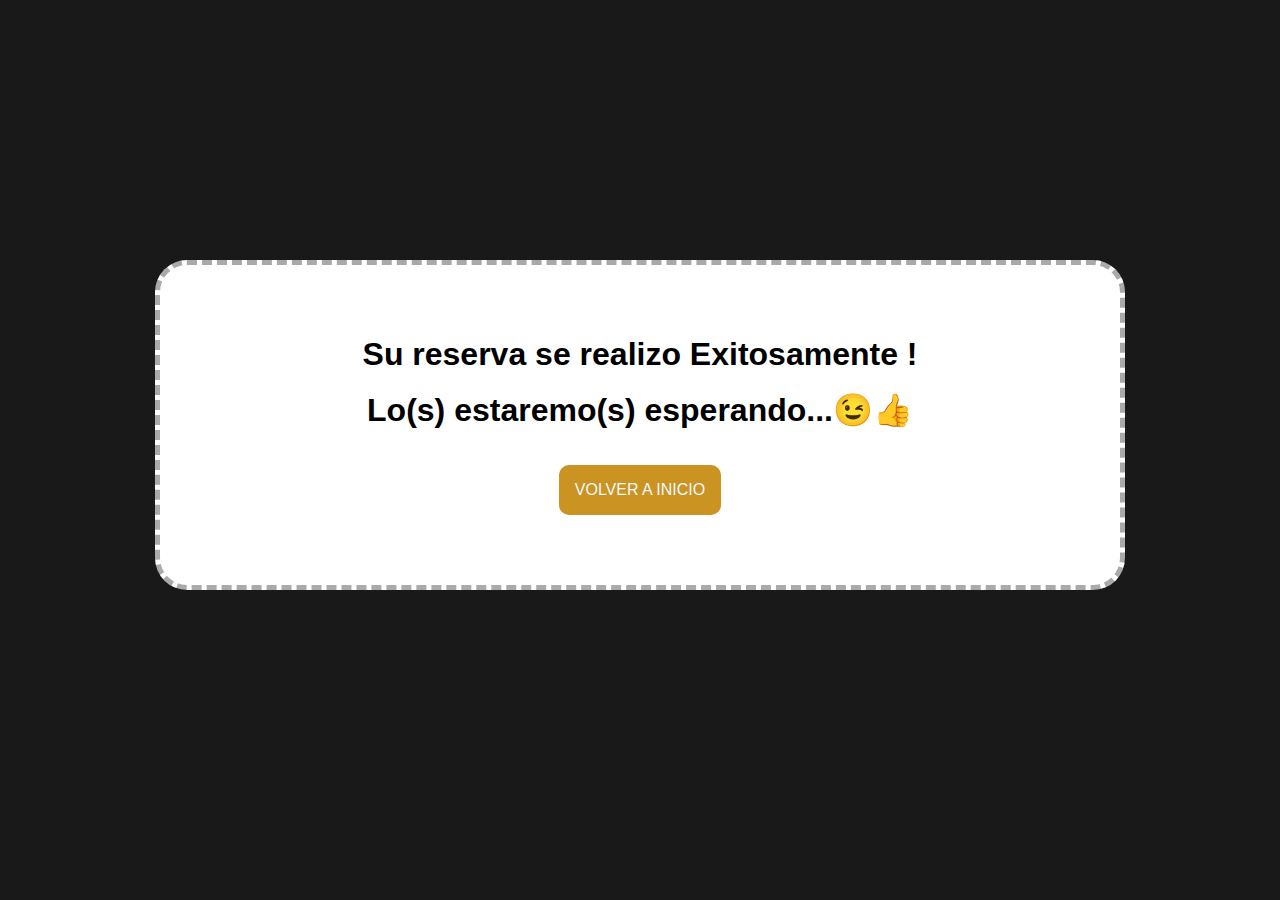
<file: reserva.html>
<!DOCTYPE html>
<html lang="en">
  <head>
    <meta charset="UTF-8" />
    <meta name="viewport" content="width=device-width, initial-scale=1.0" />
    <title>Document</title>
    <style>
      html {
        box-sizing: inherit;
        scroll-behavior: smooth;
        background-color: #191919;
      }
      body {
        display: flex;
        flex-flow: column wrap;
        justify-content: center;
        align-items: center;
      }
      .reserva {
        display: flex;
        flex-flow: column wrap;
        justify-content: center;
        align-items: center;
        font-family: "Raleway", sans-serif;
        background-color: #fff;
        border: thick dashed #0005;
        border-radius: 2em;
        height: 20em;
        width: 60em;
      }
      h2 {
        font-size: 2em;
        margin: 0;
      }
      .return {
        text-decoration: none;
        padding: 1em;
        border-radius: 10px;
        border: none;
        background-color: #cb9321;
        color: aliceblue;
      }
    </style>
  </head>
  <body>
    <br /><br /><br /><br /><br /><br /><br /><br /><br /><br /><br /><br /><br /><br />
    <article class="reserva">
      <h2>Su reserva se realizo Exitosamente !</h2>
      <br />
      <h2>Lo(s) estaremo(s) esperando...😉👍</h2>
      <br /><br />
      <a class="return" href="index.html">VOLVER A INICIO</a>
    </article>
  </body>
</html>
</file>
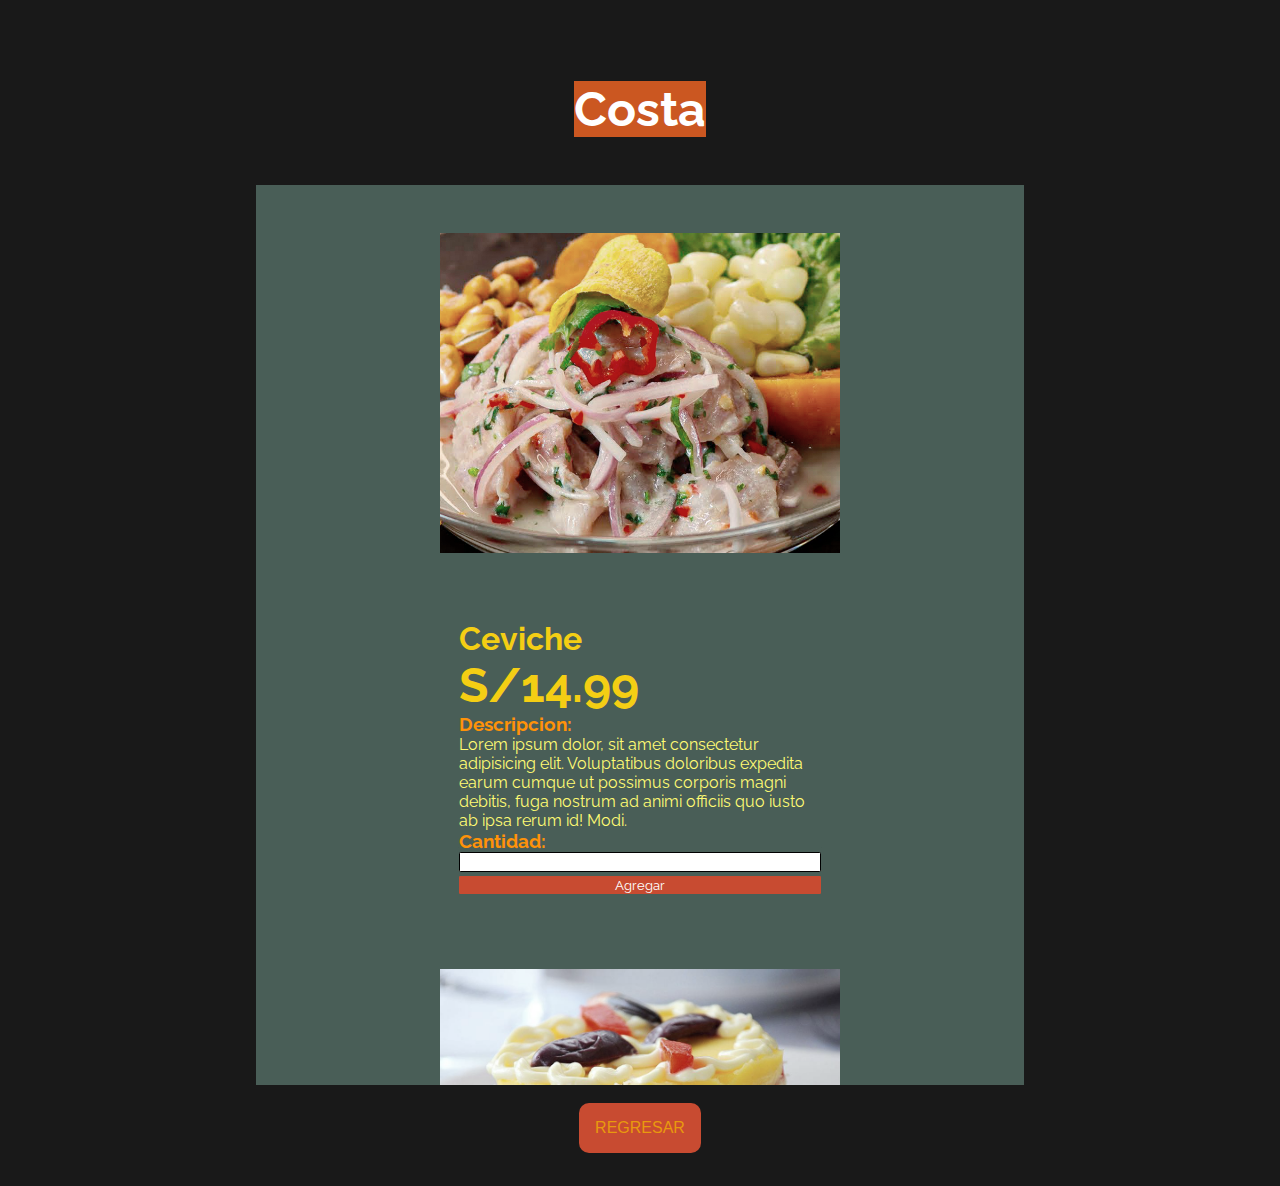
<file: assets/platos-costa.html>
<!DOCTYPE html>
<html lang="en">
  <head>
    <meta charset="UTF-8" />
    <meta name="viewport" content="width=device-width, initial-scale=1.0" />
    <link rel="stylesheet" href="./platos-costa.css" />
    <title>Costa</title>
  </head>
  <body>
    <article class="carta-costa">
      <h3>Costa</h3>
      <section class="platos">
        <div class="plato plato1">
          <img src="/costa/img-cebiche.jpg" alt="ceviche" />
        </div>
        <div class="plato info">
          <h2>Ceviche</h2>
          <h3 class="precio">S/14.99</h3>
          <h3>Descripcion:</h3>
          <p>
            Lorem ipsum dolor, sit amet consectetur adipisicing elit.
            Voluptatibus doloribus expedita earum cumque ut possimus corporis
            magni debitis, fuga nostrum ad animi officiis quo iusto ab ipsa
            rerum id! Modi.
          </p>
          <h3>Cantidad:</h3>
          <input type="number" />
          <button type="submit">Agregar</button>
        </div>

        <div class="plato plato2">
          <img src="/costa//img-causa.jpg" alt="img-causa" />
        </div>
        <div class="plato info">
          <h2>Causa</h2>
          <h3 class="precio">S/11.99</h3>
          <h3>Descripcion:</h3>
          <p>
            Lorem ipsum dolor, sit amet consectetur adipisicing elit.
            Voluptatibus doloribus expedita earum cumque ut possimus corporis
            magni debitis, fuga nostrum ad animi officiis quo iusto ab ipsa
            rerum id! Modi.
          </p>
          <h3>Cantidad:</h3>
          <input type="number" />
          <button type="submit">Agregar</button>
        </div>

        <div class="plato plato3">
          <img src="/costa//img-seco.jpg" alt="Seco" />
        </div>
        <div class="plato info">
          <h2>Seco con Frejoles</h2>
          <h3 class="precio">S/10.99</h3>
          <h3>Descripcion:</h3>
          <p>
            Lorem ipsum dolor, sit amet consectetur adipisicing elit.
            Voluptatibus doloribus expedita earum cumque ut possimus corporis
            magni debitis, fuga nostrum ad animi officiis quo iusto ab ipsa
            rerum id! Modi.
          </p>
          <h3>Cantidad:</h3>
          <input type="number" />
          <button type="submit">Agregar</button>
        </div>

        <div class="plato plato4">
          <img src="/costa//img-lomo.jpg" alt="Lomo" />
        </div>
        <div class="plato info">
          <h2>Lomo Saltado</h2>
          <h3 class="precio">S/17.99</h3>

          <h3>Descripcion:</h3>
          <p>
            Lorem ipsum dolor, sit amet consectetur adipisicing elit.
            Voluptatibus doloribus expedita earum cumque ut possimus corporis
            magni debitis, fuga nostrum ad animi officiis quo iusto ab ipsa
            rerum id! Modi.
          </p>
          <h3>Cantidad:</h3>
          <input type="number" />
          <button type="submit">Agregar</button>
        </div>

        <div class="plato plato5">
          <img src="/costa/img-mariscos.jpeg" alt="Mariscos" />
        </div>
        <div class="plato info">
          <h2>Arroz con Mariscos</h2>
          <h3 class="precio">S/16.99</h3>

          <h3>Descripcion:</h3>
          <p>
            Lorem ipsum dolor, sit amet consectetur adipisicing elit.
            Voluptatibus doloribus expedita earum cumque ut possimus corporis
            magni debitis, fuga nostrum ad animi officiis quo iusto ab ipsa
            rerum id! Modi.
          </p>
          <h3>Cantidad:</h3>
          <input type="number" />
          <button type="submit">Agregar</button>
        </div>

        <div class="plato plato6">
          <img src="/costa/img-criollo.jpg" alt="Criollo" />
        </div>
        <div class="plato info">
          <h2>Tallarin Criollo</h2>
          <h3 class="precio">S/15.99</h3>

          <h3>Descripcion:</h3>
          <p>
            Lorem ipsum dolor, sit amet consectetur adipisicing elit.
            Voluptatibus doloribus expedita earum cumque ut possimus corporis
            magni debitis, fuga nostrum ad animi officiis quo iusto ab ipsa
            rerum id! Modi.
          </p>
          <h3>Cantidad:</h3>
          <input type="number" />
          <button type="submit">Agregar</button>
        </div>

        <div class="plato plato7">
          <img src="/costa/img-carapulcra.jpg" alt="Carapulcra" />
        </div>
        <div class="plato info">
          <h2>Carapulcra</h2>
          <h3 class="precio">S/12.99</h3>

          <h3>Descripcion:</h3>
          <p>
            Lorem ipsum dolor, sit amet consectetur adipisicing elit.
            Voluptatibus doloribus expedita earum cumque ut possimus corporis
            magni debitis, fuga nostrum ad animi officiis quo iusto ab ipsa
            rerum id! Modi.
          </p>
          <h3>Cantidad:</h3>
          <input type="number" />
          <button type="submit">Agregar</button>
        </div>

        <div class="plato plato8">
          <img src="/costa/img-rojos.jpg" alt="Rojos" />
        </div>
        <div class="plato info">
          <h2>Tallarines Rojos</h2>
          <h3 class="precio">S/12.99</h3>

          <h3>Descripcion:</h3>
          <p>
            Lorem ipsum dolor, sit amet consectetur adipisicing elit.
            Voluptatibus doloribus expedita earum cumque ut possimus corporis
            magni debitis, fuga nostrum ad animi officiis quo iusto ab ipsa
            rerum id! Modi.
          </p>
          <h3>Cantidad:</h3>
          <input type="number" />
          <button type="submit">Agregar</button>
        </div>

        <div class="plato plato9">
          <img src="/costa/img-tigre.jpg" alt="Tigre" />
        </div>
        <div class="plato info">
          <h2>Leche de Tigre</h2>
          <h3 class="precio">S/18.99</h3>

          <h3>Descripcion:</h3>
          <p>
            Lorem ipsum dolor, sit amet consectetur adipisicing elit.
            Voluptatibus doloribus expedita earum cumque ut possimus corporis
            magni debitis, fuga nostrum ad animi officiis quo iusto ab ipsa
            rerum id! Modi.
          </p>
          <h3>Cantidad:</h3>
          <input type="number" />
          <button type="submit">Agregar</button>
        </div>
      </section>
      <br />
      <a class="button-return" href="../index.html"> REGRESAR</a>
    </article>
  </body>
</html>
</file>
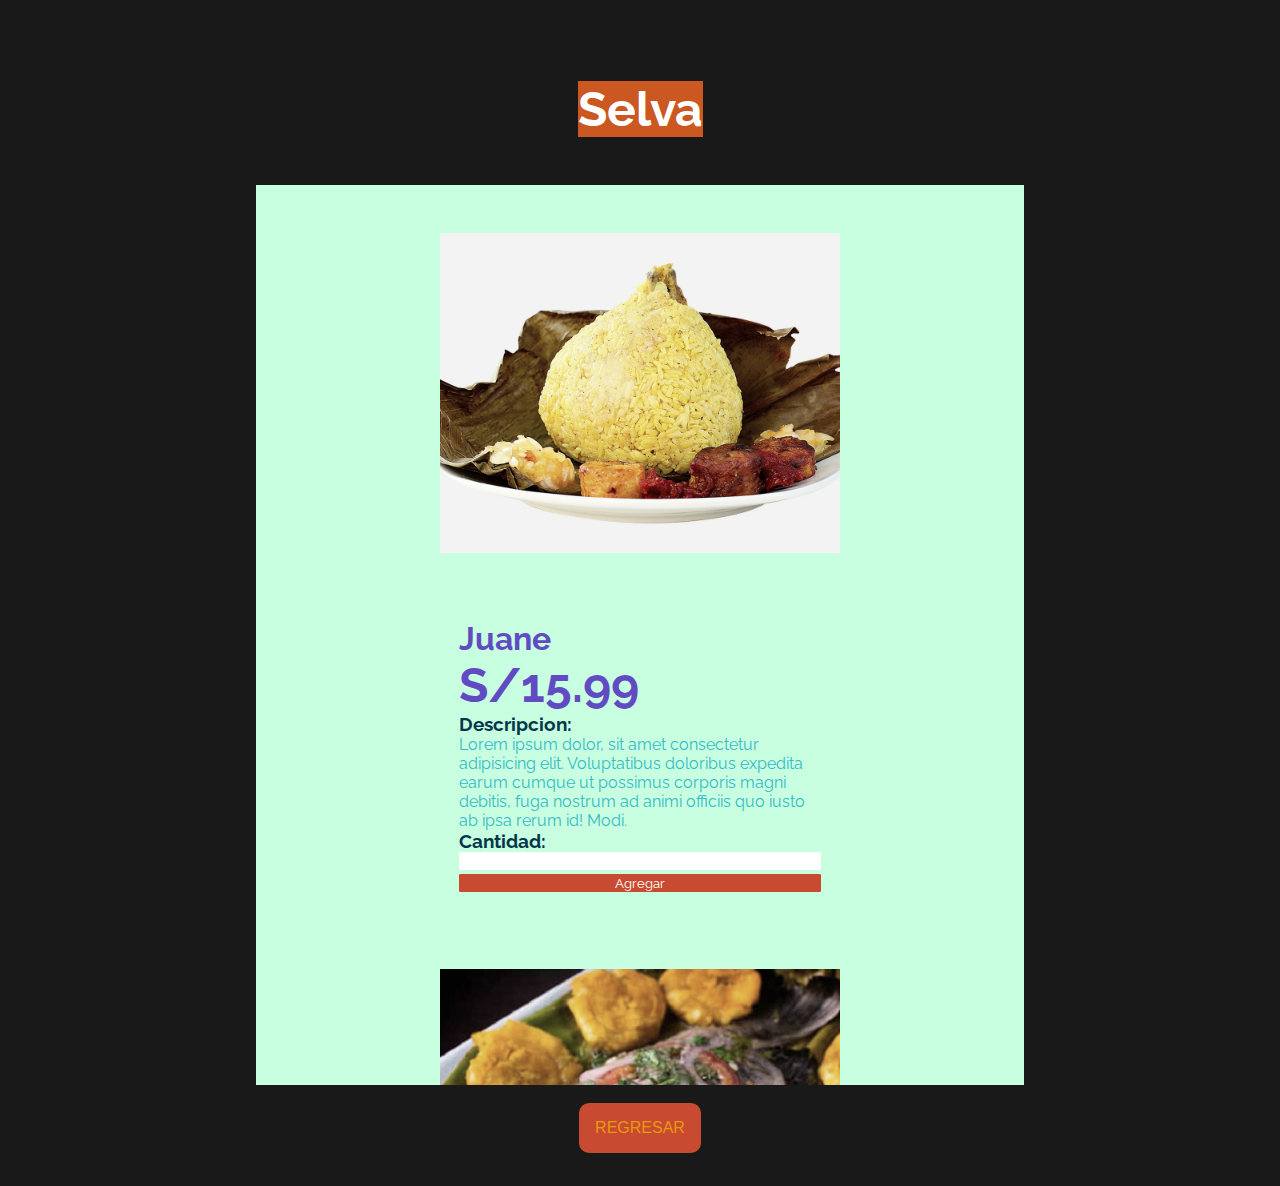
<file: assets/platos-selva.html>
<!DOCTYPE html>
<html lang="en">
  <head>
    <meta charset="UTF-8" />
    <meta name="viewport" content="width=device-width, initial-scale=1.0" />
    <link rel="stylesheet" href="./platos-selva.css" />
    <title>Selva</title>
  </head>
  <body>
    <article class="carta-selva">
      <h3>Selva</h3>
      <section class="platos">
        <div class="plato plato1">
          <img src="/selva/img-juanes.jpg" alt="ceviche" />
        </div>
        <div class="plato info">
          <h2>Juane</h2>
          <h3 class="precio">S/15.99</h3>
          <h3>Descripcion:</h3>
          <p>
            Lorem ipsum dolor, sit amet consectetur adipisicing elit.
            Voluptatibus doloribus expedita earum cumque ut possimus corporis
            magni debitis, fuga nostrum ad animi officiis quo iusto ab ipsa
            rerum id! Modi.
          </p>
          <h3>Cantidad:</h3>
          <input type="number" />
          <button type="submit">Agregar</button>
        </div>

        <div class="plato plato2">
          <img src="/selva/img-patashca.jpg" alt="img-causa" />
        </div>
        <div class="plato info">
          <h2>Patarashca</h2>
          <h3 class="precio">S/19.99</h3>
          <h3>Descripcion:</h3>
          <p>
            Lorem ipsum dolor, sit amet consectetur adipisicing elit.
            Voluptatibus doloribus expedita earum cumque ut possimus corporis
            magni debitis, fuga nostrum ad animi officiis quo iusto ab ipsa
            rerum id! Modi.
          </p>
          <h3>Cantidad:</h3>
          <input type="number" />
          <button type="submit">Agregar</button>
        </div>

        <div class="plato plato3">
          <img src="/selva/img-tacacho.jpg" alt="Seco" />
        </div>
        <div class="plato info">
          <h2>Tacacho con Cecina</h2>
          <h3 class="precio">S/29.99</h3>
          <h3>Descripcion:</h3>
          <p>
            Lorem ipsum dolor, sit amet consectetur adipisicing elit.
            Voluptatibus doloribus expedita earum cumque ut possimus corporis
            magni debitis, fuga nostrum ad animi officiis quo iusto ab ipsa
            rerum id! Modi.
          </p>
          <h3>Cantidad:</h3>
          <input type="number" />
          <button type="submit">Agregar</button>
        </div>

        <div class="plato plato4">
          <img src="/selva/img-timbu.jpg" alt="Lomo" />
        </div>
        <div class="plato info">
          <h2>Timbuche</h2>
          <h3 class="precio">S/19.99</h3>
          <h3>Descripcion:</h3>
          <p>
            Lorem ipsum dolor, sit amet consectetur adipisicing elit.
            Voluptatibus doloribus expedita earum cumque ut possimus corporis
            magni debitis, fuga nostrum ad animi officiis quo iusto ab ipsa
            rerum id! Modi.
          </p>
          <h3>Cantidad:</h3>
          <input type="number" />
          <button type="submit">Agregar</button>
        </div>

        <div class="plato plato5">
          <img src="/selva/img-inchicapi.jpg" alt="Mariscos" />
        </div>
        <div class="plato info">
          <h2>Inchicapi de Gallina</h2>
          <h3 class="precio">S/29.99</h3>

          <h3>Descripcion:</h3>
          <p>
            Lorem ipsum dolor, sit amet consectetur adipisicing elit.
            Voluptatibus doloribus expedita earum cumque ut possimus corporis
            magni debitis, fuga nostrum ad animi officiis quo iusto ab ipsa
            rerum id! Modi.
          </p>
          <h3>Cantidad:</h3>
          <input type="number" />
          <button type="submit">Agregar</button>
        </div>

        <div class="plato plato6">
          <img src="/selva/img-chonta.jpg" alt="Criollo" />
        </div>
        <div class="plato info">
          <h2>Ensalada de Chonta</h2>
          <h3 class="precio">S/39.99</h3>
          <h3>Descripcion:</h3>
          <p>
            Lorem ipsum dolor, sit amet consectetur adipisicing elit.
            Voluptatibus doloribus expedita earum cumque ut possimus corporis
            magni debitis, fuga nostrum ad animi officiis quo iusto ab ipsa
            rerum id! Modi.
          </p>
          <h3>Cantidad:</h3>
          <input type="number" />
          <button type="submit">Agregar</button>
        </div>

        <div class="plato plato7">
          <img src="/selva/img-purtu.jpg" alt="Carapulcra" />
        </div>
        <div class="plato info">
          <h2>Purtumute</h2>
          <h3 class="precio">S/24.99</h3>

          <h3>Descripcion:</h3>
          <p>
            Lorem ipsum dolor, sit amet consectetur adipisicing elit.
            Voluptatibus doloribus expedita earum cumque ut possimus corporis
            magni debitis, fuga nostrum ad animi officiis quo iusto ab ipsa
            rerum id! Modi.
          </p>
          <h3>Cantidad:</h3>
          <input type="number" />
          <button type="submit">Agregar</button>
        </div>

        <div class="plato plato8">
          <img src="/selva/img-palometa.jpg" alt="Rojos" />
        </div>
        <div class="plato info">
          <h2>Palometa Frita</h2>
          <h3 class="precio">S/18.99</h3>

          <h3>Descripcion:</h3>
          <p>
            Lorem ipsum dolor, sit amet consectetur adipisicing elit.
            Voluptatibus doloribus expedita earum cumque ut possimus corporis
            magni debitis, fuga nostrum ad animi officiis quo iusto ab ipsa
            rerum id! Modi.
          </p>
          <h3>Cantidad:</h3>
          <input type="number" />
          <button type="submit">Agregar</button>
        </div>

        <div class="plato plato9">
          <img src="/selva/img-suri.jpg" alt="Tigre" />
        </div>
        <div class="plato info">
          <h2>Brocheta de Suri</h2>
          <h3 class="precio">S/29.99</h3>

          <h3>Descripcion:</h3>
          <p>
            Lorem ipsum dolor, sit amet consectetur adipisicing elit.
            Voluptatibus doloribus expedita earum cumque ut possimus corporis
            magni debitis, fuga nostrum ad animi officiis quo iusto ab ipsa
            rerum id! Modi.
          </p>
          <h3>Cantidad:</h3>
          <input type="number" />
          <button type="submit">Agregar</button>
        </div>
      </section>
      <br />
      <a class="button-return" href="../index.html"> REGRESAR</a>
    </article>
  </body>
</html>
</file>
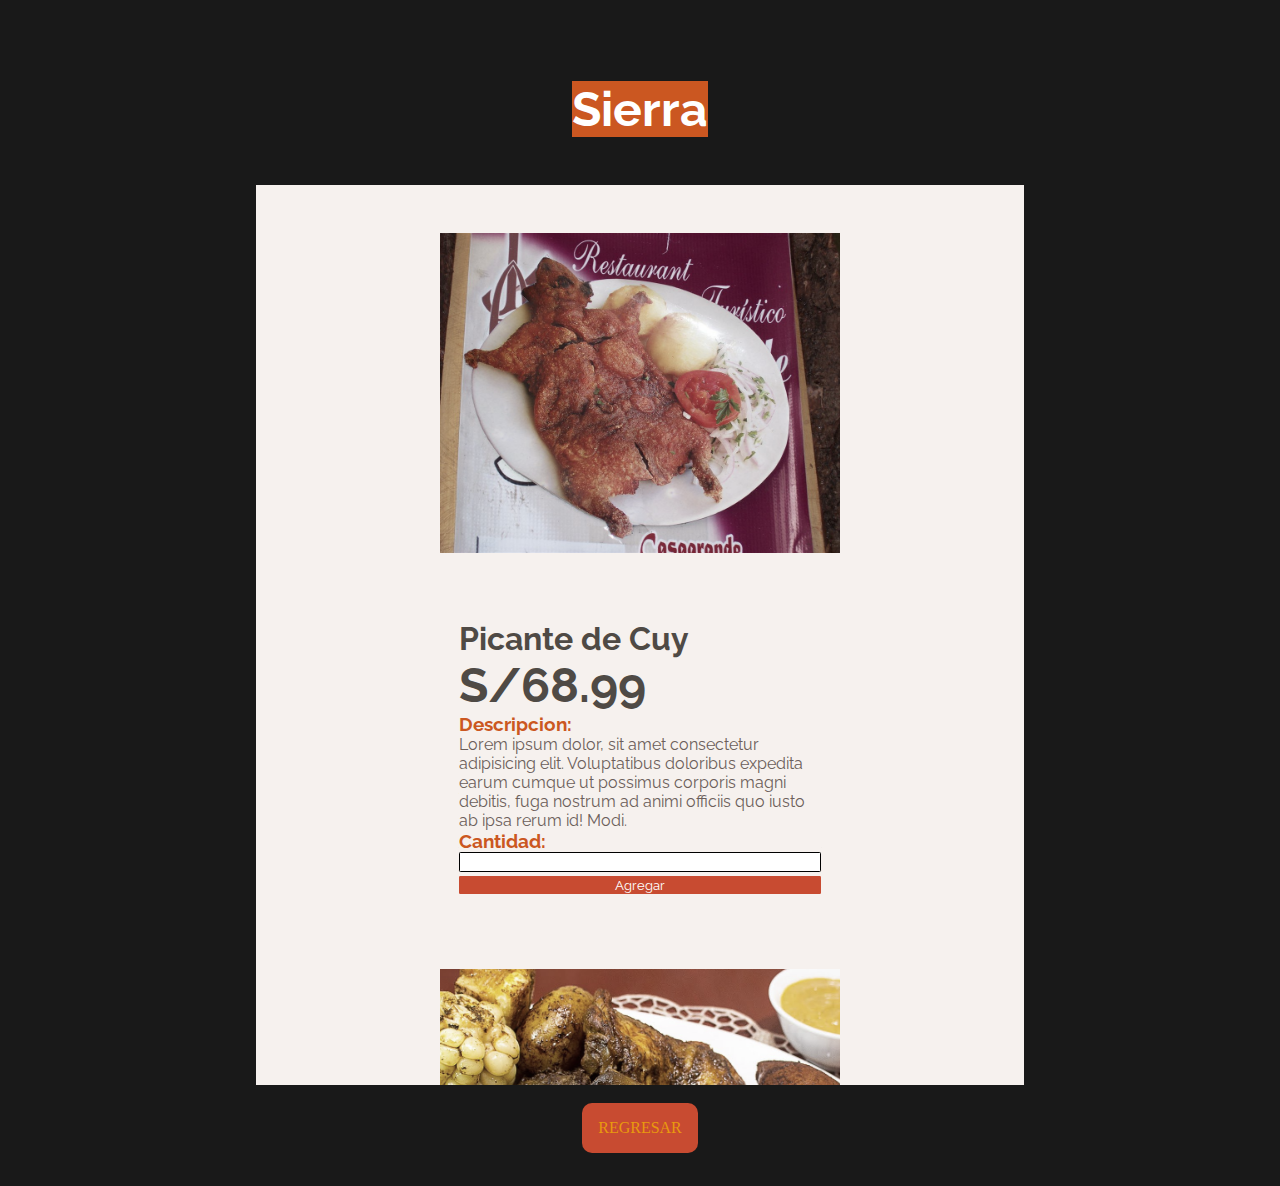
<file: assets/platos-sierra.html>
<!DOCTYPE html>
<html lang="en">
  <head>
    <meta charset="UTF-8" />
    <meta name="viewport" content="width=device-width, initial-scale=1.0" />
    <link rel="stylesheet" href="./platos-sierra.css" />
    <title>Sierra</title>
  </head>
  <body>
    <article class="carta-sierra">
      <h3>Sierra</h3>
      <section class="platos">
        <div class="plato plato1">
          <img src="/sierra/img-cuy.jpg" alt="ceviche" />
        </div>
        <div class="plato info">
          <h2>Picante de Cuy</h2>
          <h3 class="precio">S/68.99</h3>
          <h3>Descripcion:</h3>
          <p>
            Lorem ipsum dolor, sit amet consectetur adipisicing elit.
            Voluptatibus doloribus expedita earum cumque ut possimus corporis
            magni debitis, fuga nostrum ad animi officiis quo iusto ab ipsa
            rerum id! Modi.
          </p>
          <h3>Cantidad:</h3>
          <input type="number" />
          <button type="submit">Agregar</button>
        </div>

        <div class="plato plato2">
          <img src="/sierra/img-pachamanca.jpg" alt="img-causa" />
        </div>
        <div class="plato info">
          <h2>Pachamanca</h2>
          <h3 class="precio">S/109.99</h3>
          <h3>Descripcion:</h3>
          <p>
            Lorem ipsum dolor, sit amet consectetur adipisicing elit.
            Voluptatibus doloribus expedita earum cumque ut possimus corporis
            magni debitis, fuga nostrum ad animi officiis quo iusto ab ipsa
            rerum id! Modi.
          </p>
          <h3>Cantidad:</h3>
          <input type="number" />
          <button type="submit">Agregar</button>
        </div>

        <div class="plato plato3">
          <img src="/sierra/img-patasca.jpg" alt="Seco" />
        </div>
        <div class="plato info">
          <h2>Patasca</h2>
          <h3 class="precio">S/39.99</h3>
          <h3>Descripcion:</h3>
          <p>
            Lorem ipsum dolor, sit amet consectetur adipisicing elit.
            Voluptatibus doloribus expedita earum cumque ut possimus corporis
            magni debitis, fuga nostrum ad animi officiis quo iusto ab ipsa
            rerum id! Modi.
          </p>
          <h3>Cantidad:</h3>
          <input type="number" />
          <button type="submit">Agregar</button>
        </div>

        <div class="plato plato4">
          <img src="/sierra/img-sancochado.jpg" alt="Lomo" />
        </div>
        <div class="plato info">
          <h2>Sancochado</h2>
          <h3 class="precio">S/19.99</h3>

          <h3>Descripcion:</h3>
          <p>
            Lorem ipsum dolor, sit amet consectetur adipisicing elit.
            Voluptatibus doloribus expedita earum cumque ut possimus corporis
            magni debitis, fuga nostrum ad animi officiis quo iusto ab ipsa
            rerum id! Modi.
          </p>
          <h3>Cantidad:</h3>
          <input type="number" />
          <button type="submit">Agregar</button>
        </div>

        <div class="plato plato5">
          <img src="/sierra/img-rocoto.jpg" alt="Mariscos" />
        </div>
        <div class="plato info">
          <h2>Rocoto Relleno</h2>
          <h3 class="precio">S/29.99</h3>

          <h3>Descripcion:</h3>
          <p>
            Lorem ipsum dolor, sit amet consectetur adipisicing elit.
            Voluptatibus doloribus expedita earum cumque ut possimus corporis
            magni debitis, fuga nostrum ad animi officiis quo iusto ab ipsa
            rerum id! Modi.
          </p>
          <h3>Cantidad:</h3>
          <input type="number" />
          <button type="submit">Agregar</button>
        </div>

        <div class="plato plato6">
          <img src="/sierra/img-trucha.jpg" alt="Criollo" />
        </div>
        <div class="plato info">
          <h2>Trucha Frita</h2>
          <h3 class="precio">S/39.99</h3>

          <h3>Descripcion:</h3>
          <p>
            Lorem ipsum dolor, sit amet consectetur adipisicing elit.
            Voluptatibus doloribus expedita earum cumque ut possimus corporis
            magni debitis, fuga nostrum ad animi officiis quo iusto ab ipsa
            rerum id! Modi.
          </p>
          <h3>Cantidad:</h3>
          <input type="number" />
          <button type="submit">Agregar</button>
        </div>

        <div class="plato plato7">
          <img src="/sierra/img-locro.jpg" alt="Carapulcra" />
        </div>
        <div class="plato info">
          <h2>Locro</h2>
          <h3 class="precio">S/24.99</h3>

          <h3>Descripcion:</h3>
          <p>
            Lorem ipsum dolor, sit amet consectetur adipisicing elit.
            Voluptatibus doloribus expedita earum cumque ut possimus corporis
            magni debitis, fuga nostrum ad animi officiis quo iusto ab ipsa
            rerum id! Modi.
          </p>
          <h3>Cantidad:</h3>
          <input type="number" />
          <button type="submit">Agregar</button>
        </div>

        <div class="plato plato8">
          <img src="/sierra/img-cordero.jpg" alt="Rojos" />
        </div>
        <div class="plato info">
          <h2>Caldo de Cordero</h2>
          <h3 class="precio">S/18.99</h3>

          <h3>Descripcion:</h3>
          <p>
            Lorem ipsum dolor, sit amet consectetur adipisicing elit.
            Voluptatibus doloribus expedita earum cumque ut possimus corporis
            magni debitis, fuga nostrum ad animi officiis quo iusto ab ipsa
            rerum id! Modi.
          </p>
          <h3>Cantidad:</h3>
          <input type="number" />
          <button type="submit">Agregar</button>
        </div>

        <div class="plato plato9">
          <img src="/sierra/img-olluco.jpg" alt="Tigre" />
        </div>
        <div class="plato info">
          <h2>Olluco con Charqui</h2>
          <h3 class="precio">S/29.99</h3>

          <h3>Descripcion:</h3>
          <p>
            Lorem ipsum dolor, sit amet consectetur adipisicing elit.
            Voluptatibus doloribus expedita earum cumque ut possimus corporis
            magni debitis, fuga nostrum ad animi officiis quo iusto ab ipsa
            rerum id! Modi.
          </p>
          <h3>Cantidad:</h3>
          <input type="number" />
          <button type="submit">Agregar</button>
        </div>
      </section>
      <br />
      <a class="button-return" href="../index.html"> REGRESAR</a>
    </article>
  </body>
</html>
</file>
<file: assets/platos-costa.css>
@import url("https://fonts.googleapis.com/css2?family=Raleway:wght@800&display=swap");

html,
body {
  box-sizing: border-box;
  font-size: 16px;
  font-family: sans-serif;
  background-color: #191919;
}

*,
*::after,
*::before {
  box-sizing: inherit;
}

img,
video {
  max-width: 100%;
  height: auto;
}

.carta-costa {
  margin: 0 auto;
  height: 130vh;
  width: 80vw;
  display: flex;
  flex-flow: column wrap;
  justify-content: center;
  align-items: center;
}

/******** Seccion de los platos ********/

.platos {
  display: flex;
  flex-flow: row wrap;
  justify-content: center;
  align-items: center;
  overflow-y: scroll;
  background-color: #495e57;
  gap: 3em;
  padding: 3em;
  margin: 0px auto;
  height: 100vh;
  width: 60vw;
}

.plato {
  display: flex;
  height: 20em;
  width: 25em;
}

.plato > img {
  object-fit: cover;
  object-position: center center;
  filter: grayscale(0.4);
}

.carta-costa > h3 {
  font-family: "Raleway", sans-serif;
  font-size: 3em;
  color: #fff;
  background-color: #cb5721;
}

/***********  Info platos ***************/

.info {
  display: flex;
  flex-flow: column wrap;
  color: #cb5721;
  padding: 1.2em;
}

.info > h3 {
  color: #ff9209;
  font-family: "Raleway", sans-serif;
  margin: 0.001em;
}

.info > .precio {
  color: #f4ce14;
  font-size: 3em;
}

.info > h2 {
  color: #f4ce14;
  font-family: "Raleway", sans-serif;
  font-size: 2em;
  margin: 0.001em;
}

.info > p {
  font-family: "Raleway", sans-serif;
  color: #fffb73;
  margin: 0.001em;
}

.info > input {
  font-family: "Raleway", sans-serif;
  border-radius: 0.1em;
  border: thin solid #000;
  color: #cb5721;
  margin-bottom: 0.3em;
}

.info > button {
  font-family: "Raleway", sans-serif;
  border-radius: 0.1em;
  border: none;
  color: #fff;
  background-color: #c84b31;
}

/********* Boton return ********/
.button-return {
  text-decoration: none;
  padding: 1em;
  border-radius: 10px;
  border: none;
  background-color: #c84b31;
  color: #e9990e;
}

.button-return:hover {
  color: #ffd609;
}
</file>
<file: assets/platos-selva.css>
@import url("https://fonts.googleapis.com/css2?family=Raleway:wght@800&display=swap");

html,
body {
  box-sizing: border-box;
  font-size: 16px;
  font-family: sans-serif;
  background-color: #191919;
}

*,
*::after,
*::before {
  box-sizing: inherit;
}

img,
video {
  max-width: 100%;
  height: auto;
}

.carta-selva {
  margin: 0 auto;
  height: 130vh;
  width: 80vw;
  display: flex;
  flex-flow: column wrap;
  justify-content: center;
  align-items: center;
}

/******** Seccion de los platos ********/

.platos {
  display: flex;
  flex-flow: row wrap;
  justify-content: center;
  align-items: center;
  overflow-y: scroll;
  background-color: #c8ffe0;
  gap: 3em;
  padding: 3em;
  margin: 0px auto;
  height: 100vh;
  width: 60vw;
}

.plato {
  display: flex;
  height: 20em;
  width: 25em;
}

.plato > img {
  object-fit: cover;
  object-position: center center;
  filter: grayscale(0.4);
}

.carta-selva > h3 {
  font-family: "Raleway", sans-serif;
  font-size: 3em;
  color: #fff;
  background-color: #cb5721;
}

/***********  Info platos ***************/

.info {
  display: flex;
  flex-flow: column wrap;
  color: #cb5721;
  padding: 1.2em;
}

.info > h3 {
  font-family: "Raleway", sans-serif;
  margin: 0.001em;
  color: #04364a;
}

.info > .precio {
  color: #614bc3;
  font-size: 3em;
}

.info > h2 {
  color: #614bc3;
  font-family: "Raleway", sans-serif;
  font-size: 2em;
  margin: 0.001em;
}

.info > p {
  color: #33bbc5;
  font-family: "Raleway", sans-serif;
  margin: 0.001em;
}

.info > input {
  font-family: "Raleway", sans-serif;
  border-radius: 0.1em;
  border: none;
  color: #cb5721;
  margin-bottom: 0.3em;
}

.info > button {
  font-family: "Raleway", sans-serif;
  border-radius: 0.1em;
  border: none;
  color: #fff;
  background-color: #c84b31;
}

/********* Boton return ********/
.button-return {
  text-decoration: none;
  padding: 1em;
  border-radius: 10px;
  border: none;
  background-color: #c84b31;
  color: #e9990e;
}

.button-return:hover {
  color: #ffd609;
}
</file>
<file: assets/platos-sierra.css>
@import url("https://fonts.googleapis.com/css2?family=Raleway:wght@800&display=swap");

html,
body {
  box-sizing: border-box;
  font-size: 16px;
  background-color: #191919;
}

*,
*::after,
*::before {
  box-sizing: inherit;
}

img,
video {
  max-width: 100%;
  height: auto;
}

.carta-sierra {
  margin: 0 auto;
  height: 130vh;
  width: 80vw;
  display: flex;
  flex-flow: column wrap;
  justify-content: center;
  align-items: center;
}

/******** Seccion de los platos ********/

.platos {
  display: flex;
  flex-flow: row wrap;
  justify-content: center;
  align-items: center;
  overflow-y: scroll;
  background-color: #f6f1ee;
  gap: 3em;
  padding: 3em;
  margin: 0px auto;
  height: 100vh;
  width: 60vw;
}

.plato {
  display: flex;
  height: 20em;
  width: 25em;
}

.plato > img {
  object-fit: cover;
  object-position: center center;
  filter: grayscale(0.4);
}

.carta-sierra > h3 {
  font-family: "Raleway", sans-serif;
  font-size: 3em;
  color: #fff;
  background-color: #cb5721;
}

/***********  Info platos ***************/

.info {
  display: flex;
  flex-flow: column wrap;
  color: #cb5721;
  padding: 1.2em;
}

.info > h3 {
  font-family: "Raleway", sans-serif;
  margin: 0.001em;
}

.info > .precio {
  color: #4f4a45;
  font-size: 3em;
}

.info > h2 {
  color: #4f4a45;
  font-family: "Raleway", sans-serif;
  font-size: 2em;
  margin: 0.001em;
}

.info > p {
  font-family: "Raleway", sans-serif;
  color: #6c5f5b;
  margin: 0.001em;
}

.info > input {
  font-family: "Raleway", sans-serif;
  border-radius: 0.1em;
  border: thin solid #000;
  color: #cb5721;
  margin-bottom: 0.3em;
}

.info > button {
  font-family: "Raleway", sans-serif;
  border-radius: 0.1em;
  border: none;
  color: #fff;
  background-color: #c84b31;
}

/********* Boton return ********/
.button-return {
  text-decoration: none;
  padding: 1em;
  border-radius: 10px;
  border: none;
  background-color: #c84b31;
  color: #e9990e;
}

.button-return:hover {
  color: #ffd609;
}
</file>
